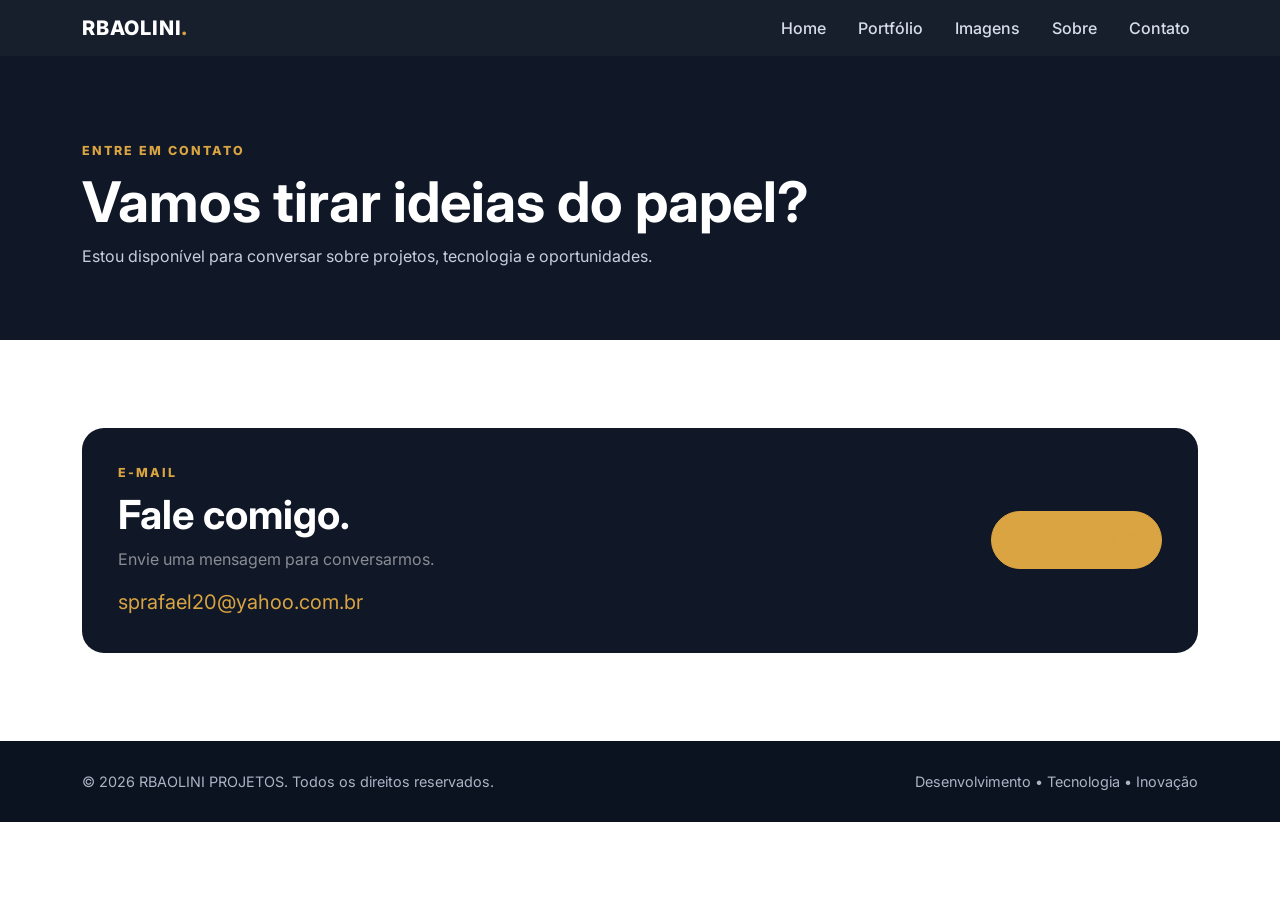
<file: contato.html>
<!doctype html><html lang="pt-BR"><head><meta charset="utf-8"><meta name="viewport" content="width=device-width, initial-scale=1"><meta name="description" content="Portfólio de projetos, sistemas e soluções digitais de Rafael Barros Paolini."><meta name="theme-color" content="#101827"><title>Contato | RBAOLINI PROJETOS</title><link rel="preconnect" href="https://fonts.googleapis.com"><link rel="preconnect" href="https://fonts.gstatic.com" crossorigin><link href="https://fonts.googleapis.com/css2?family=Inter:wght@400;500;600;700;800&display=swap" rel="stylesheet"><link href="https://cdn.jsdelivr.net/npm/bootstrap@5.3.3/dist/css/bootstrap.min.css" rel="stylesheet"><link href="https://cdn.jsdelivr.net/npm/bootstrap-icons@1.11.3/font/bootstrap-icons.min.css" rel="stylesheet"><link href="assets/css/style.css" rel="stylesheet"></head><body>
<nav class="navbar navbar-expand-lg navbar-dark sticky-top">
 <div class="container"><a class="navbar-brand" href="index.html">RBAOLINI<span class="brand-dot">.</span></a>
 <button class="navbar-toggler" type="button" data-bs-toggle="collapse" data-bs-target="#mainNav" aria-label="Abrir menu"><span class="navbar-toggler-icon"></span></button>
 <div class="collapse navbar-collapse" id="mainNav"><ul class="navbar-nav ms-auto align-items-lg-center gap-lg-3">
 <li class="nav-item"><a class="nav-link" href="index.html">Home</a></li><li class="nav-item"><a class="nav-link" href="portfolio.html">Portfólio</a></li>
 <li class="nav-item"><a class="nav-link" href="imagens.html">Imagens</a></li><li class="nav-item"><a class="nav-link" href="sobre.html">Sobre</a></li>
 <li class="nav-item"><a class="nav-link" href="contato.html">Contato</a></li></ul></div></div>
</nav>
<header class="page-hero"><div class="container"><div class="eyebrow">Entre em contato</div><h1 class="display-4 fw-bold mt-2">Vamos tirar ideias do papel?</h1><p class="mb-0">Estou disponível para conversar sobre projetos, tecnologia e oportunidades.</p></div></header><main class="section-space"><div class="container"><div class="contact-panel"><div class="row align-items-center g-4"><div class="col-lg-8"><div class="eyebrow">E-mail</div><h2 class="display-6 fw-bold mt-2">Fale comigo.</h2><p class="text-white-50">Envie uma mensagem para conversarmos.</p><a class="fs-5" href="mailto:sprafael20@yahoo.com.br">sprafael20@yahoo.com.br</a></div><div class="col-lg-4 text-lg-end"><a class="btn btn-gold rounded-pill px-4 py-3" href="mailto:sprafael20@yahoo.com.br?subject=Contato%20-%20RBAOLINI%20PROJETOS">Enviar e-mail <i class="bi bi-send"></i></a></div></div></div></div></main>
<footer><div class="container d-flex flex-column flex-md-row justify-content-between gap-2"><span>© <span data-year></span> RBAOLINI PROJETOS. Todos os direitos reservados.</span><span>Desenvolvimento • Tecnologia • Inovação</span></div></footer>
<script src="https://cdn.jsdelivr.net/npm/bootstrap@5.3.3/dist/js/bootstrap.bundle.min.js"></script><script src="assets/js/main.js"></script>
</body></html>
</file>
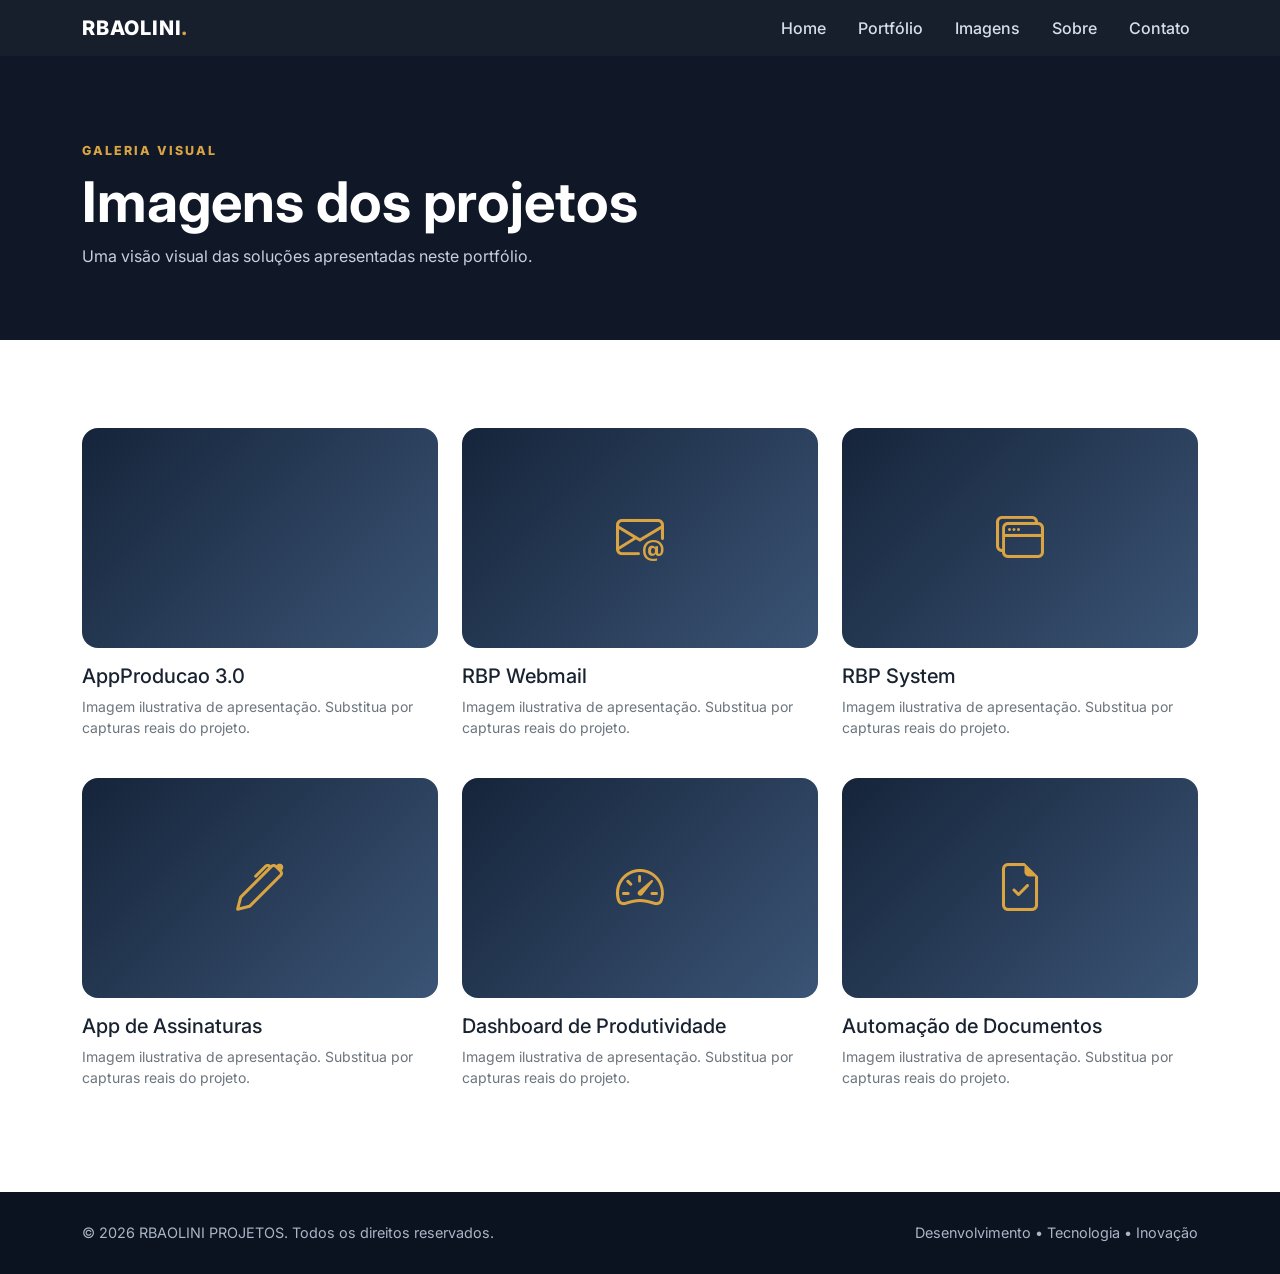
<file: imagens.html>
<!doctype html><html lang="pt-BR"><head><meta charset="utf-8"><meta name="viewport" content="width=device-width, initial-scale=1"><meta name="description" content="Portfólio de projetos, sistemas e soluções digitais de Rafael Barros Paolini."><meta name="theme-color" content="#101827"><title>Imagens | RBAOLINI PROJETOS</title><link rel="preconnect" href="https://fonts.googleapis.com"><link rel="preconnect" href="https://fonts.gstatic.com" crossorigin><link href="https://fonts.googleapis.com/css2?family=Inter:wght@400;500;600;700;800&display=swap" rel="stylesheet"><link href="https://cdn.jsdelivr.net/npm/bootstrap@5.3.3/dist/css/bootstrap.min.css" rel="stylesheet"><link href="https://cdn.jsdelivr.net/npm/bootstrap-icons@1.11.3/font/bootstrap-icons.min.css" rel="stylesheet"><link href="assets/css/style.css" rel="stylesheet"></head><body>
<nav class="navbar navbar-expand-lg navbar-dark sticky-top">
 <div class="container"><a class="navbar-brand" href="index.html">RBAOLINI<span class="brand-dot">.</span></a>
 <button class="navbar-toggler" type="button" data-bs-toggle="collapse" data-bs-target="#mainNav" aria-label="Abrir menu"><span class="navbar-toggler-icon"></span></button>
 <div class="collapse navbar-collapse" id="mainNav"><ul class="navbar-nav ms-auto align-items-lg-center gap-lg-3">
 <li class="nav-item"><a class="nav-link" href="index.html">Home</a></li><li class="nav-item"><a class="nav-link" href="portfolio.html">Portfólio</a></li>
 <li class="nav-item"><a class="nav-link" href="imagens.html">Imagens</a></li><li class="nav-item"><a class="nav-link" href="sobre.html">Sobre</a></li>
 <li class="nav-item"><a class="nav-link" href="contato.html">Contato</a></li></ul></div></div>
</nav>
<header class="page-hero"><div class="container"><div class="eyebrow">Galeria visual</div><h1 class="display-4 fw-bold mt-2">Imagens dos projetos</h1><p class="mb-0">Uma visão visual das soluções apresentadas neste portfólio.</p></div></header><main class="section-space"><div class="container"><div class="row g-4"><div class="col-sm-6 col-lg-4"><div class="gallery-tile"><i class="bi bi-bi-bar-chart-line"></i></div><h5 class="mt-3">AppProducao 3.0</h5><p class="text-secondary small">Imagem ilustrativa de apresentação. Substitua por capturas reais do projeto.</p></div><div class="col-sm-6 col-lg-4"><div class="gallery-tile"><i class="bi bi-envelope-at"></i></div><h5 class="mt-3">RBP Webmail</h5><p class="text-secondary small">Imagem ilustrativa de apresentação. Substitua por capturas reais do projeto.</p></div><div class="col-sm-6 col-lg-4"><div class="gallery-tile"><i class="bi bi-window-stack"></i></div><h5 class="mt-3">RBP System</h5><p class="text-secondary small">Imagem ilustrativa de apresentação. Substitua por capturas reais do projeto.</p></div><div class="col-sm-6 col-lg-4"><div class="gallery-tile"><i class="bi bi-pen"></i></div><h5 class="mt-3">App de Assinaturas</h5><p class="text-secondary small">Imagem ilustrativa de apresentação. Substitua por capturas reais do projeto.</p></div><div class="col-sm-6 col-lg-4"><div class="gallery-tile"><i class="bi bi-speedometer2"></i></div><h5 class="mt-3">Dashboard de Produtividade</h5><p class="text-secondary small">Imagem ilustrativa de apresentação. Substitua por capturas reais do projeto.</p></div><div class="col-sm-6 col-lg-4"><div class="gallery-tile"><i class="bi bi-file-earmark-check"></i></div><h5 class="mt-3">Automação de Documentos</h5><p class="text-secondary small">Imagem ilustrativa de apresentação. Substitua por capturas reais do projeto.</p></div></div></div></main>
<footer><div class="container d-flex flex-column flex-md-row justify-content-between gap-2"><span>© <span data-year></span> RBAOLINI PROJETOS. Todos os direitos reservados.</span><span>Desenvolvimento • Tecnologia • Inovação</span></div></footer>
<script src="https://cdn.jsdelivr.net/npm/bootstrap@5.3.3/dist/js/bootstrap.bundle.min.js"></script><script src="assets/js/main.js"></script>
</body></html>
</file>
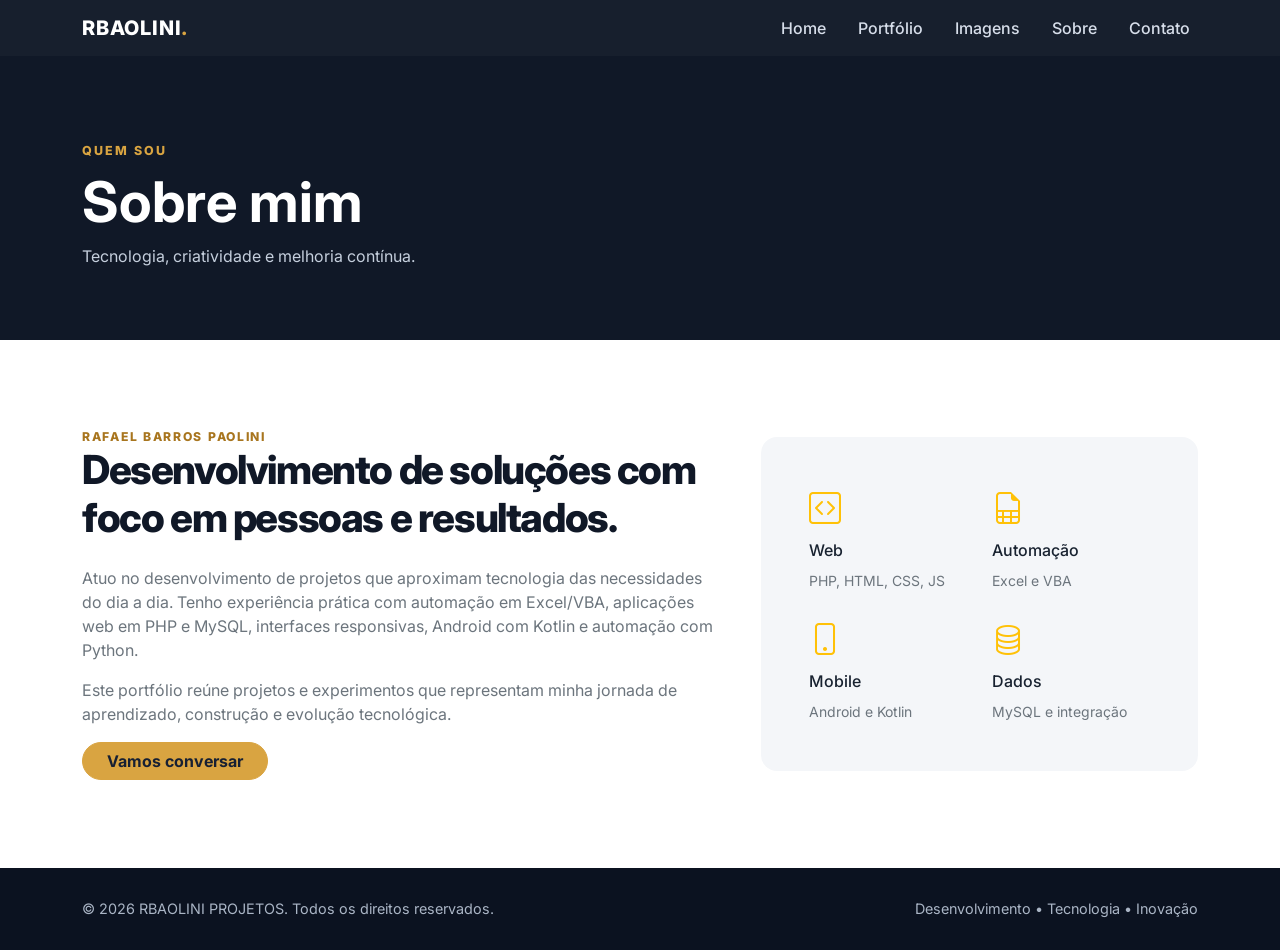
<file: sobre.html>
<!doctype html><html lang="pt-BR"><head><meta charset="utf-8"><meta name="viewport" content="width=device-width, initial-scale=1"><meta name="description" content="Portfólio de projetos, sistemas e soluções digitais de Rafael Barros Paolini."><meta name="theme-color" content="#101827"><title>Sobre | RBAOLINI PROJETOS</title><link rel="preconnect" href="https://fonts.googleapis.com"><link rel="preconnect" href="https://fonts.gstatic.com" crossorigin><link href="https://fonts.googleapis.com/css2?family=Inter:wght@400;500;600;700;800&display=swap" rel="stylesheet"><link href="https://cdn.jsdelivr.net/npm/bootstrap@5.3.3/dist/css/bootstrap.min.css" rel="stylesheet"><link href="https://cdn.jsdelivr.net/npm/bootstrap-icons@1.11.3/font/bootstrap-icons.min.css" rel="stylesheet"><link href="assets/css/style.css" rel="stylesheet"></head><body>
<nav class="navbar navbar-expand-lg navbar-dark sticky-top">
 <div class="container"><a class="navbar-brand" href="index.html">RBAOLINI<span class="brand-dot">.</span></a>
 <button class="navbar-toggler" type="button" data-bs-toggle="collapse" data-bs-target="#mainNav" aria-label="Abrir menu"><span class="navbar-toggler-icon"></span></button>
 <div class="collapse navbar-collapse" id="mainNav"><ul class="navbar-nav ms-auto align-items-lg-center gap-lg-3">
 <li class="nav-item"><a class="nav-link" href="index.html">Home</a></li><li class="nav-item"><a class="nav-link" href="portfolio.html">Portfólio</a></li>
 <li class="nav-item"><a class="nav-link" href="imagens.html">Imagens</a></li><li class="nav-item"><a class="nav-link" href="sobre.html">Sobre</a></li>
 <li class="nav-item"><a class="nav-link" href="contato.html">Contato</a></li></ul></div></div>
</nav>
<header class="page-hero"><div class="container"><div class="eyebrow">Quem sou</div><h1 class="display-4 fw-bold mt-2">Sobre mim</h1><p class="mb-0">Tecnologia, criatividade e melhoria contínua.</p></div></header><main class="section-space"><div class="container"><div class="row g-5 align-items-center"><div class="col-lg-7"><div class="section-kicker">Rafael Barros Paolini</div><h2 class="section-title display-6 mb-4">Desenvolvimento de soluções com foco em pessoas e resultados.</h2><p class="text-secondary">Atuo no desenvolvimento de projetos que aproximam tecnologia das necessidades do dia a dia. Tenho experiência prática com automação em Excel/VBA, aplicações web em PHP e MySQL, interfaces responsivas, Android com Kotlin e automação com Python.</p><p class="text-secondary">Este portfólio reúne projetos e experimentos que representam minha jornada de aprendizado, construção e evolução tecnológica.</p><a href="contato.html" class="btn btn-gold rounded-pill px-4">Vamos conversar</a></div><div class="col-lg-5"><div class="p-5 rounded-4" style="background:var(--paper)"><div class="row g-4"><div class="col-6"><i class="bi bi-code-square fs-2 text-warning"></i><h6 class="mt-2">Web</h6><small class="text-secondary">PHP, HTML, CSS, JS</small></div><div class="col-6"><i class="bi bi-file-earmark-spreadsheet fs-2 text-warning"></i><h6 class="mt-2">Automação</h6><small class="text-secondary">Excel e VBA</small></div><div class="col-6"><i class="bi bi-phone fs-2 text-warning"></i><h6 class="mt-2">Mobile</h6><small class="text-secondary">Android e Kotlin</small></div><div class="col-6"><i class="bi bi-database fs-2 text-warning"></i><h6 class="mt-2">Dados</h6><small class="text-secondary">MySQL e integração</small></div></div></div></div></div></div></main>
<footer><div class="container d-flex flex-column flex-md-row justify-content-between gap-2"><span>© <span data-year></span> RBAOLINI PROJETOS. Todos os direitos reservados.</span><span>Desenvolvimento • Tecnologia • Inovação</span></div></footer>
<script src="https://cdn.jsdelivr.net/npm/bootstrap@5.3.3/dist/js/bootstrap.bundle.min.js"></script><script src="assets/js/main.js"></script>
</body></html>
</file>
<file: assets/css/style.css>
:root{--navy:#101827;--navy2:#172338;--gold:#d9a441;--ink:#182230;--muted:#667085;--paper:#f4f6f9}
*{scroll-behavior:smooth}body{font-family:Inter,system-ui,-apple-system,"Segoe UI",sans-serif;color:var(--ink);background:#fff}
.navbar{background:rgba(16,24,39,.97)!important;backdrop-filter:blur(12px)}.navbar-brand{font-weight:800;letter-spacing:.04em}.brand-dot{color:var(--gold)}.nav-link{color:#d7deea!important;font-weight:500}.nav-link:hover,.nav-link.active{color:var(--gold)!important}
.btn-gold{background:var(--gold);border-color:var(--gold);color:#172033;font-weight:700}.btn-gold:hover{background:#edbd5c;border-color:#edbd5c;color:#101827}.btn-outline-light:hover{color:var(--navy)}
.hero{min-height:610px;background:radial-gradient(circle at 80% 25%,#263b5b 0,transparent 32%),linear-gradient(120deg,#0c1422,#17263d);color:#fff;display:flex;align-items:center;position:relative;overflow:hidden}
.hero:after{content:"";position:absolute;width:420px;height:420px;border:1px solid #ffffff18;border-radius:50%;right:-100px;bottom:-190px;box-shadow:0 0 0 45px #ffffff08,0 0 0 90px #ffffff05}
.eyebrow{color:var(--gold);font-size:.78rem;font-weight:800;letter-spacing:.16em;text-transform:uppercase}.hero h1{font-weight:800;letter-spacing:-.045em;max-width:800px}.hero p{color:#c4cede;max-width:650px;font-size:1.12rem}
.section-space{padding:88px 0}.section-kicker{color:#a8751e;font-size:.76rem;font-weight:800;letter-spacing:.14em;text-transform:uppercase}.section-title{font-weight:800;letter-spacing:-.035em;color:var(--navy)}
.project-card{border:1px solid #e7ebf1;border-radius:18px;overflow:hidden;height:100%;transition:.25s;background:#fff}.project-card:hover{transform:translateY(-6px);box-shadow:0 18px 42px #17233814}.project-art{height:210px;background:linear-gradient(135deg,#172338,#314b6d);display:flex;align-items:center;justify-content:center;color:#fff;position:relative;overflow:hidden}.project-art:before{content:"";position:absolute;width:190px;height:190px;border:1px solid #ffffff35;border-radius:36px;transform:rotate(35deg)}.project-art i{font-size:3.4rem;color:var(--gold);z-index:1}.project-body{padding:25px}.project-body h3{font-size:1.2rem;font-weight:750}.project-body p{color:var(--muted);font-size:.94rem;min-height:70px}
.feature-slide{min-height:340px;background:linear-gradient(120deg,#111c2e,#253c5d);border-radius:22px;color:#fff;padding:clamp(28px,5vw,58px);display:flex;align-items:center}.feature-slide h3{font-weight:800;font-size:clamp(1.8rem,4vw,2.8rem)}.feature-slide p{color:#c6d0df;max-width:620px}
.gallery-tile{border-radius:16px;min-height:220px;background:linear-gradient(135deg,#15243a,#3b5475);display:flex;align-items:center;justify-content:center;color:var(--gold);font-size:3rem}
.page-hero{background:var(--navy);color:white;padding:86px 0 72px}.page-hero p{color:#c5cfdd;max-width:700px}.contact-panel{background:var(--navy);color:white;border-radius:22px;padding:36px}.contact-panel a{color:var(--gold);text-decoration:none}
footer{background:#0b1220;color:#aab5c5;padding:30px 0;font-size:.9rem}footer a{color:#e4bd72;text-decoration:none}
.modal-content{border:0;border-radius:18px;overflow:hidden}.modal-header{background:var(--navy);color:#fff}.modal-header .btn-close{filter:invert(1)}
@media(max-width:767px){.hero{min-height:570px}.section-space{padding:62px 0}.feature-slide{min-height:390px}}
</file>
